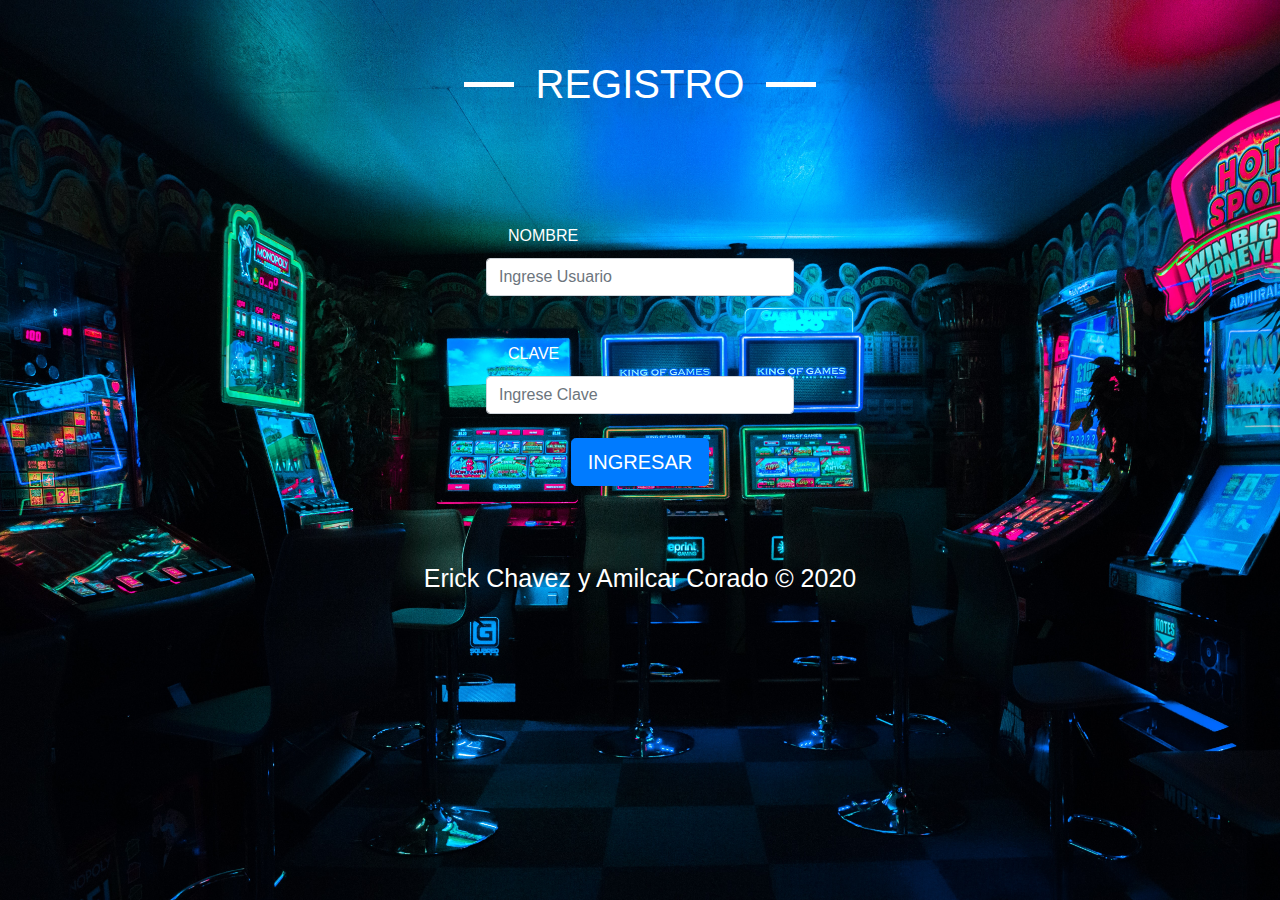
<file: index.html>
<!doctype html>
<head>
    <link rel="stylesheet" type="text/css" href="Style.css" />
	<meta charset="utf-8">
    <meta name="viewport" content="width=device-width, initial-scale=1, shrink-to-fit=no">
	<link rel="stylesheet" href="https://stackpath.bootstrapcdn.com/bootstrap/4.4.1/css/bootstrap.min.css" integrity="sha384-Vkoo8x4CGsO3+Hhxv8T/Q5PaXtkKtu6ug5TOeNV6gBiFeWPGFN9MuhOf23Q9Ifjh" crossorigin="anonymous">
    <title>REGISTRO</title>
</head>
<body>
  
    <header> 
      <div align="center" id="ENCABEZADO">
        <h1>REGISTRO</h1>
      </div>
    </header>
  
    <section>
       <div  id="CONTENIDO">
          <form method="post" action="USUARIOS.php">
		    <div class="form-group">
			  <label for="NOMBRE" >NOMBRE</label>
              <input type="text" name="NOMBRE" class="form-control" placeholder="Ingrese Usuario" required>
			</div>
			<div class="form-group">
			  <label for="CONTRASE�A">CLAVE</label>
              <input type="password" class="form-control" name="CONTRASE�A" placeholder="Ingrese Clave" required>
			</div>          
			<div class="form-group" align="center">
			  <input type="submit" value="INGRESAR" class="btn btn-primary btn-lg" required>
			</div>
			
          </form>
       </div>
    </section>

    <footer align="center" id="PIE">
          <p>Erick Chavez y Amilcar Corado &copy; 2020 </p>  
    </footer> 
</body>
</html>
</file>
<file: Style.css>
*
{
    margin:20px;
    padding:2px;
}
body
{
	background-image: url('imagenes/r.jpg');
    background-repeat: no-repeat;
    background-attachment: fixed;
    background-size: cover;
	font-family: Bahnschrift, Comic Sans MS, "Arial";
	position:relative;
}
#ENCABEZADO
{
    text-align:center;
    color:white;
	font-size:40px;
	width:400px;
	margin:6px auto;	
}
#CONTENIDO
{
	width:400px;
	margin:6px auto;
	color:white;
		
}
#PIE
{
    text-align:center;
    width: 600px;
    margin: 6px auto;
    color: white;
	font-size:25px;
}

h1
{
	display:inline-block;
	position:relative;
}
h1::after,h1::before
{
	content:'';
	position:absolute;
	width:50px;
	height:5px;
	background-color:white;
	top:0.6em;
}
h1::before
{
	left:-70px;
}
h1::after
{
	right:-70px;
}

#VENTAS
{
    color:white;
	width:400px;
	margin:6px auto;
	font-size:40px;
}
h2
{
	font-size:30px;
}
</file>
